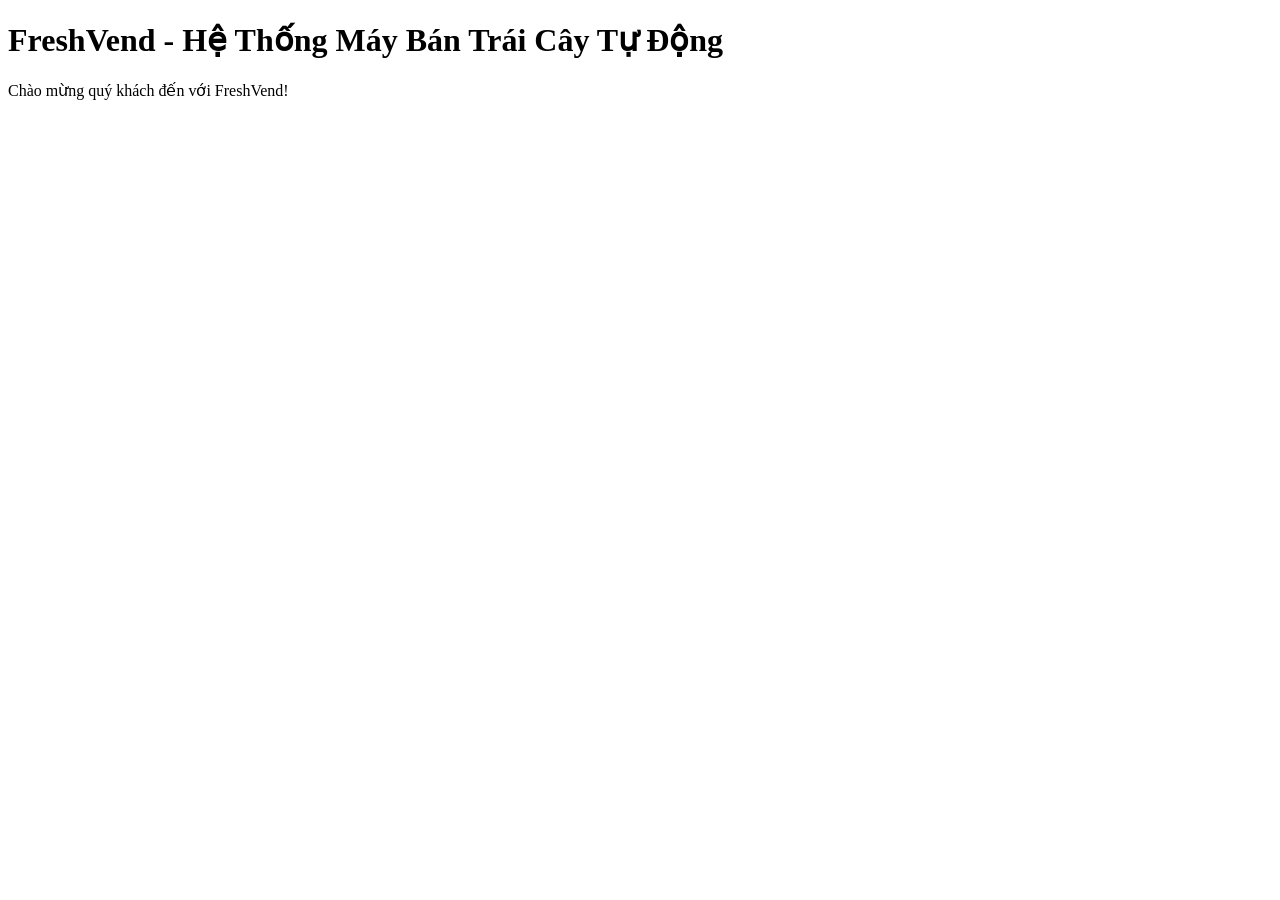
<file: frontend/templates/customer/index.html>
<!DOCTYPE html>
<html xmlns:th="http://www.thymeleaf.org">
<head>
    <meta charset="UTF-8">
    <title>FreshVend - Customer Portal</title>
    <link rel="stylesheet" th:href="@{/css/style.css}">
</head>
<body>
    <h1>FreshVend - Hệ Thống Máy Bán Trái Cây Tự Động</h1>
    <p>Chào mừng quý khách đến với FreshVend!</p>
</body>
</html>
</file>
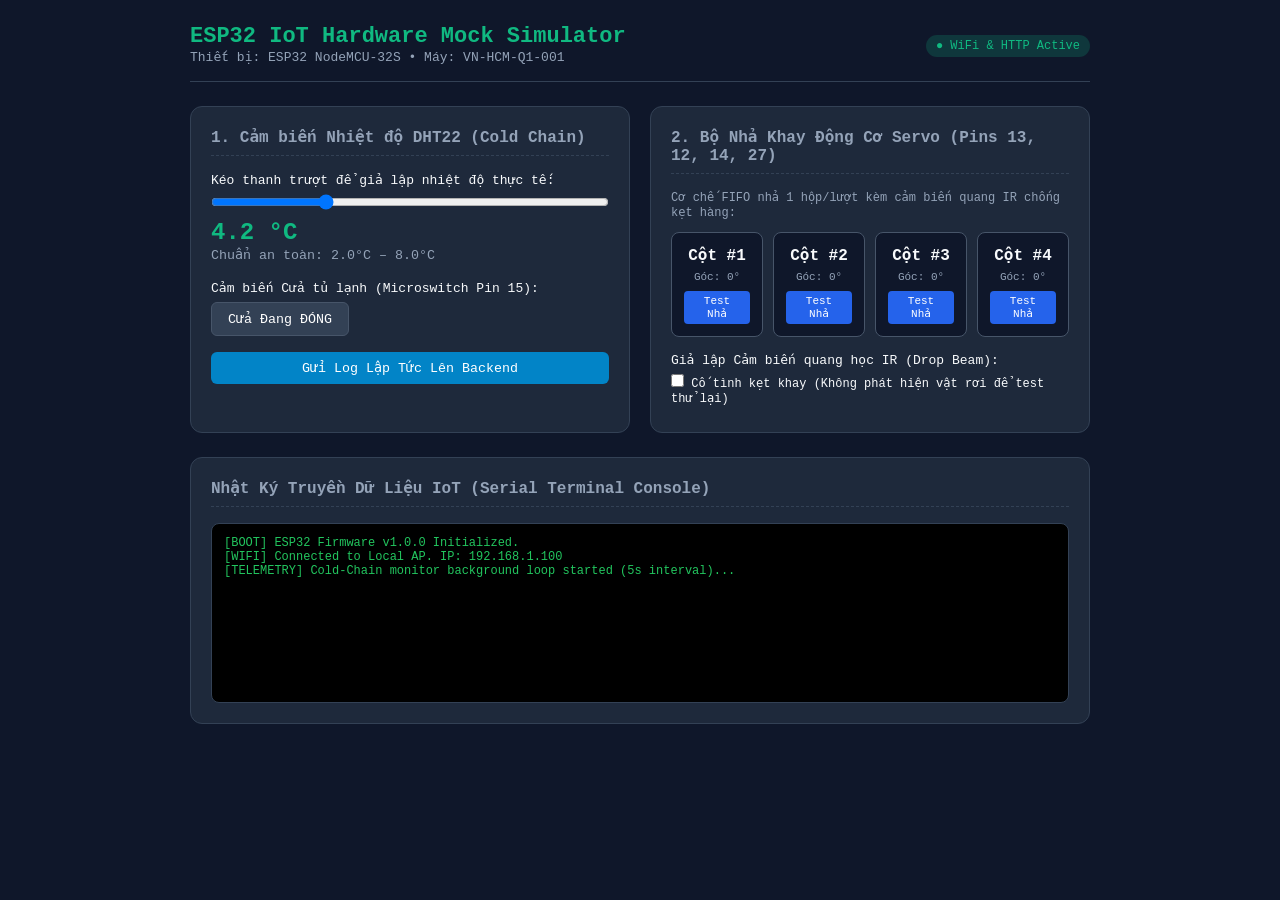
<file: iot/simulator.html>
<!DOCTYPE html>
<html lang="vi">
<head>
    <meta charset="UTF-8">
    <meta name="viewport" content="width=device-width, initial-scale=1.0">
    <title>FreshVend - Bảng Giả Lập Phần Cứng IoT ESP32 & Cảm Biến</title>
    <style>
        :root {
            --bg: #0f172a;
            --card: #1e293b;
            --accent: #10b981;
            --danger: #ef4444;
            --text: #f8fafc;
        }

        * {
            box-sizing: border-box;
            margin: 0;
            padding: 0;
            font-family: 'Consolas', 'Courier New', monospace;
        }

        body {
            background-color: var(--bg);
            color: var(--text);
            padding: 24px;
            display: flex;
            flex-direction: column;
            align-items: center;
        }

        .container {
            max-width: 900px;
            width: 100%;
        }

        header {
            display: flex;
            justify-content: space-between;
            align-items: center;
            border-bottom: 1px solid #334155;
            padding-bottom: 16px;
            margin-bottom: 24px;
        }

        h1 {
            color: var(--accent);
            font-size: 22px;
        }

        .grid {
            display: grid;
            grid-template-columns: 1fr 1fr;
            gap: 20px;
            margin-bottom: 24px;
        }

        .card {
            background: var(--card);
            border-radius: 12px;
            padding: 20px;
            border: 1px solid #334155;
        }

        h2 {
            font-size: 16px;
            margin-bottom: 16px;
            color: #94a3b8;
            border-bottom: 1px dashed #334155;
            padding-bottom: 8px;
        }

        .control-group {
            margin-bottom: 16px;
        }

        label {
            display: block;
            margin-bottom: 6px;
            font-size: 13px;
        }

        input[type="range"] {
            width: 100%;
            cursor: pointer;
        }

        .value-display {
            font-size: 24px;
            font-weight: bold;
            color: var(--accent);
            margin-top: 4px;
        }

        .value-display.alert {
            color: var(--danger);
        }

        .toggle-btn {
            padding: 8px 16px;
            border-radius: 6px;
            border: 1px solid #475569;
            background: #334155;
            color: white;
            cursor: pointer;
            font-family: inherit;
        }

        .toggle-btn.active {
            background: var(--accent);
            border-color: var(--accent);
        }

        .chute-grid {
            display: grid;
            grid-template-columns: repeat(4, 1fr);
            gap: 10px;
            margin-top: 10px;
        }

        .chute-box {
            background: #0f172a;
            border: 1px solid #475569;
            border-radius: 8px;
            padding: 12px;
            text-align: center;
        }

        .servo-status {
            font-size: 11px;
            margin-top: 6px;
            color: #94a3b8;
        }

        .btn-dispense {
            margin-top: 8px;
            padding: 4px 8px;
            font-size: 11px;
            background: #2563eb;
            color: white;
            border: none;
            border-radius: 4px;
            cursor: pointer;
        }

        .log-box {
            background: #000;
            border: 1px solid #334155;
            border-radius: 8px;
            padding: 12px;
            height: 180px;
            overflow-y: auto;
            font-size: 12px;
            color: #22c55e;
        }
    </style>
</head>
<body>

<div class="container">
    <header>
        <div>
            <h1>ESP32 IoT Hardware Mock Simulator</h1>
            <p style="font-size: 13px; color: #94a3b8;">Thiết bị: ESP32 NodeMCU-32S &bull; Máy: VN-HCM-Q1-001</p>
        </div>
        <div>
            <span style="background: rgba(16,185,129,0.2); color: #10b981; padding: 4px 10px; border-radius: 12px; font-size: 12px;">
                ● WiFi &amp; HTTP Active
            </span>
        </div>
    </header>

    <div class="grid">
        <!-- Cảm biến nhiệt độ DHT22 & Chuỗi lạnh -->
        <div class="card">
            <h2>1. Cảm biến Nhiệt độ DHT22 (Cold Chain)</h2>
            <div class="control-group">
                <label for="tempSlider">Kéo thanh trượt để giả lập nhiệt độ thực tế:</label>
                <input type="range" id="tempSlider" min="0" max="15" step="0.1" value="4.2" oninput="updateTemp(this.value)">
                <div class="value-display" id="tempDisplay">4.2 °C</div>
                <small id="tempWarning" style="color: #94a3b8;">Chuẩn an toàn: 2.0°C &ndash; 8.0°C</small>
            </div>

            <div class="control-group">
                <label>Cảm biến Cửa tủ lạnh (Microswitch Pin 15):</label>
                <button class="toggle-btn" id="doorBtn" onclick="toggleDoor()">Cửa Đang ĐÓNG</button>
            </div>

            <button class="toggle-btn" style="background: #0284c7; width: 100%; border: none;" onclick="sendManualTelemetry()">
                Gửi Log Lập Tức Lên Backend
            </button>
        </div>

        <!-- 4 Động cơ Servo nhả khay & Cảm biến hồng ngoại -->
        <div class="card">
            <h2>2. Bộ Nhả Khay Động Cơ Servo (Pins 13, 12, 14, 27)</h2>
            <p style="font-size: 12px; color: #94a3b8; margin-bottom: 12px;">Cơ chế FIFO nhả 1 hộp/lượt kèm cảm biến quang IR chống kẹt hàng:</p>

            <div class="chute-grid">
                <div class="chute-box">
                    <strong>Cột #1</strong>
                    <div class="servo-status" id="servo1">Góc: 0°</div>
                    <button class="btn-dispense" onclick="simulateDispense(1)">Test Nhả</button>
                </div>
                <div class="chute-box">
                    <strong>Cột #2</strong>
                    <div class="servo-status" id="servo2">Góc: 0°</div>
                    <button class="btn-dispense" onclick="simulateDispense(2)">Test Nhả</button>
                </div>
                <div class="chute-box">
                    <strong>Cột #3</strong>
                    <div class="servo-status" id="servo3">Góc: 0°</div>
                    <button class="btn-dispense" onclick="simulateDispense(3)">Test Nhả</button>
                </div>
                <div class="chute-box">
                    <strong>Cột #4</strong>
                    <div class="servo-status" id="servo4">Góc: 0°</div>
                    <button class="btn-dispense" onclick="simulateDispense(4)">Test Nhả</button>
                </div>
            </div>

            <div style="margin-top: 15px;">
                <label>Giả lập Cảm biến quang học IR (Drop Beam):</label>
                <label style="font-size: 12px; cursor: pointer;">
                    <input type="checkbox" id="jamCheck"> Cố tình kẹt khay (Không phát hiện vật rơi để test thử lại)
                </label>
            </div>
        </div>
    </div>

    <!-- Hộp ghi log thời gian thực -->
    <div class="card">
        <h2>Nhật Ký Truyền Dữ Liệu IoT (Serial Terminal Console)</h2>
        <div class="log-box" id="serialLogs">
            [BOOT] ESP32 Firmware v1.0.0 Initialized.<br>
            [WIFI] Connected to Local AP. IP: 192.168.1.100<br>
            [TELEMETRY] Cold-Chain monitor background loop started (5s interval)...<br>
        </div>
    </div>
</div>

<script>
    let currentTemp = 4.2;
    let isDoorOpen = false;

    function log(msg) {
        const box = document.getElementById("serialLogs");
        const time = new Date().toLocaleTimeString();
        box.innerHTML += `[${time}] ${msg}<br>`;
        box.scrollTop = box.scrollHeight;
    }

    function updateTemp(val) {
        currentTemp = parseFloat(val);
        const display = document.getElementById("tempDisplay");
        const warning = document.getElementById("tempWarning");
        display.innerText = currentTemp.toFixed(1) + " °C";

        if (currentTemp < 2.0 || currentTemp > 8.0) {
            display.classList.add("alert");
            warning.innerText = "⚠ CẢNH BÁO: Vi phạm chuỗi lạnh! Ngưỡng cho phép: 2-8°C!";
            warning.style.color = "#ef4444";
        } else {
            display.classList.remove("alert");
            warning.innerText = "✓ An toàn: Nằm trong dải nhiệt độ bảo quản tươi 2.0°C - 8.0°C";
            warning.style.color = "#10b981";
        }
    }

    function toggleDoor() {
        isDoorOpen = !isDoorOpen;
        const btn = document.getElementById("doorBtn");
        btn.innerText = isDoorOpen ? "Cửa Đang MỞ (Cảnh báo)" : "Cửa Đang ĐÓNG";
        btn.classList.toggle("active", isDoorOpen);
        log(`Door sensor state changed: ${isDoorOpen ? "OPEN" : "CLOSED"}`);
    }

    function sendManualTelemetry() {
        log(`Sending telemetry to Backend: Temp=${currentTemp}°C, Door=${isDoorOpen}`);
        fetch("http://localhost:8080/api/telemetry/report", {
            method: "POST",
            headers: { "Content-Type": "application/json" },
            body: JSON.stringify({
                machineCode: "VN-HCM-Q1-001",
                temperature: currentTemp,
                humidity: 65.0,
                doorOpened: isDoorOpen
            })
        }).then(r => r.json())
          .then(data => log(`Backend ACK: ${JSON.stringify(data)}`))
          .catch(() => log(`[OFFLINE] Không thể kết nối Backend (:8080) - Dữ liệu đã lưu cache cục bộ.`));
    }

    function simulateDispense(col) {
        const statusEl = document.getElementById(`servo${col}`);
        const isJam = document.getElementById("jamCheck").checked;
        log(`Triggering Servo Column #${col}... Rotating to 180°`);
        statusEl.innerText = "Góc: 180° (Mở)";

        setTimeout(() => {
            statusEl.innerText = "Góc: 0° (Đóng)";
            if (isJam) {
                log(`[ALERT] Cảm biến quang IR không phát hiện hộp rơi! Đang kích hoạt thử lại lần 2...`);
                setTimeout(() => {
                    log(`[CRITICAL] Thử lại thất bại! Cột #${col} bị KẸT HÀNG (JAMMED). Đã gửi thông báo hoàn tiền.`);
                }, 1500);
            } else {
                log(`[SUCCESS] Cảm biến IR phát hiện hộp quả rơi thành công. Giao dịch hoàn tất!`);
            }
        }, 1200);
    }

    // Auto send telemetry every 5s
    setInterval(() => {
        // slightly fluctuate temp +- 0.05
        currentTemp += (Math.random() - 0.5) * 0.1;
        updateTemp(currentTemp);
        sendManualTelemetry();
    }, 5000);
</script>

</body>
</html>
</file>
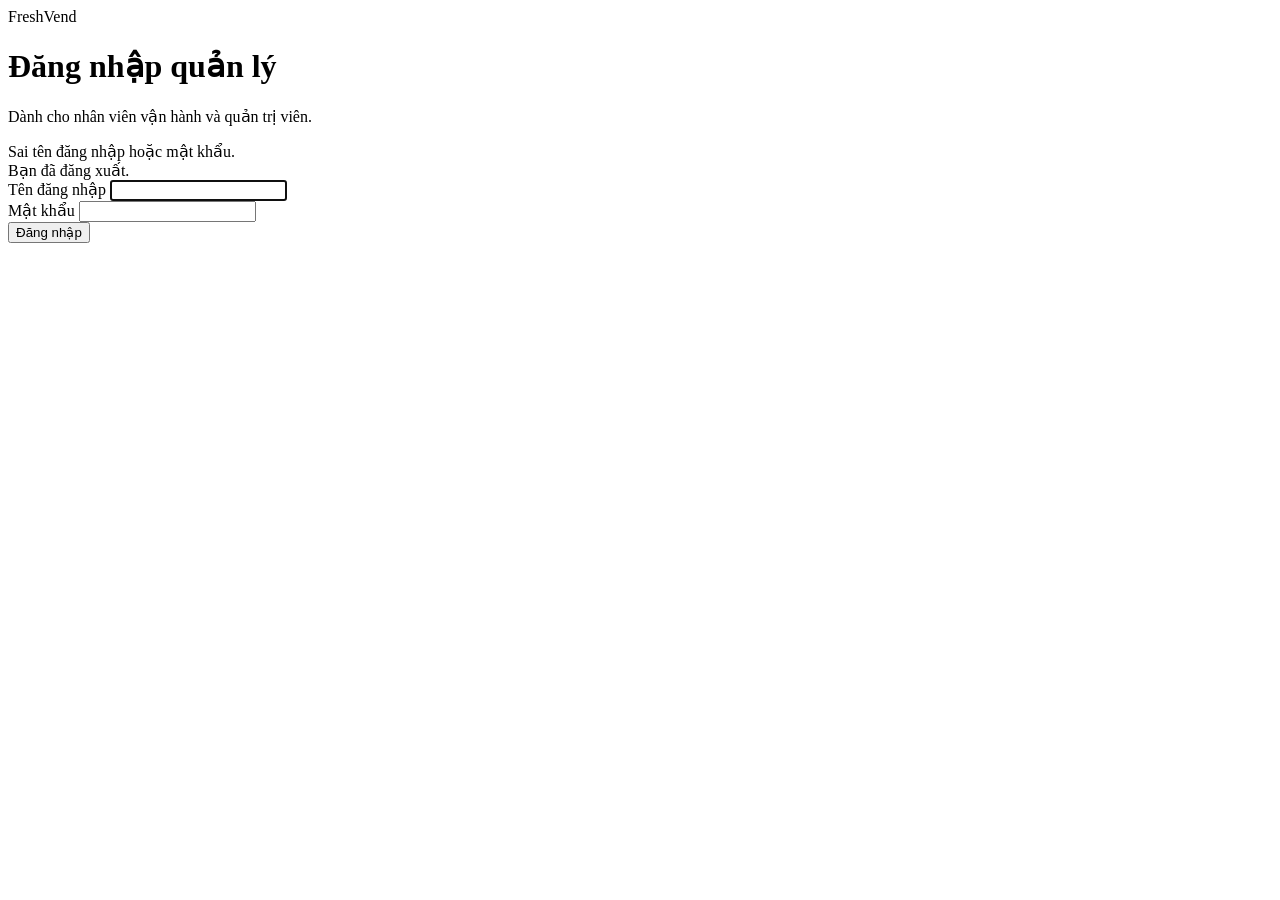
<file: freshvend/src/main/resources/templates/login.html>
<!DOCTYPE html>
<html lang="vi" xmlns:th="http://www.thymeleaf.org">
<head>
  <meta charset="UTF-8">
  <meta name="viewport" content="width=device-width, initial-scale=1">
  <title>Đăng nhập - FreshVend</title>
  <th:block th:replace="~{fragments/head :: assets}"/>
</head>
<body>
<main class="auth">
  <div class="auth__card">
    <a class="brand" th:href="@{/}">FreshVend</a>
    <h1>Đăng nhập quản lý</h1>
    <p class="muted">Dành cho nhân viên vận hành và quản trị viên.</p>
    <div class="alert alert--error" role="alert" th:if="${param.error}">Sai tên đăng nhập hoặc mật khẩu.</div>
    <div class="alert alert--ok" role="status" th:if="${param.logout}">Bạn đã đăng xuất.</div>
    <!-- Tên field username/password khớp mặc định của Spring Security. th:action tự thêm CSRF token. -->
    <form th:action="@{/login}" method="post">
      <div class="field">
        <label for="username">Tên đăng nhập</label>
        <input id="username" name="username" type="text" autocomplete="username" required autofocus>
      </div>
      <div class="field">
        <label for="password">Mật khẩu</label>
        <input id="password" name="password" type="password" autocomplete="current-password" required>
      </div>
      <button class="btn btn--block" type="submit">Đăng nhập</button>
    </form>
  </div>
</main>
</body>
</html>
</file>
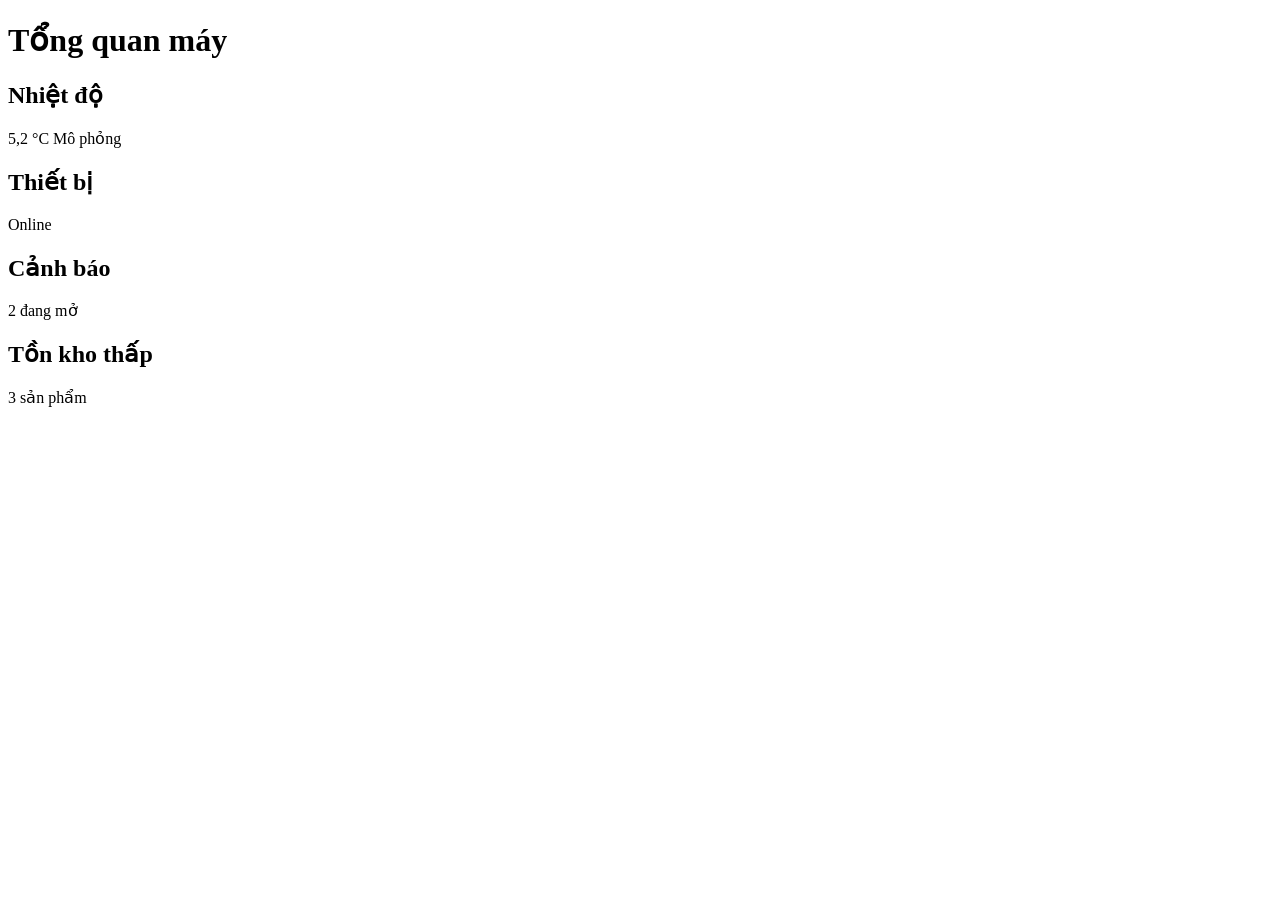
<file: freshvend/src/main/resources/templates/demo/admin.html>
<!DOCTYPE html>
<!-- Mẫu cho FE2/FE3: trang quản lý. Đổi 'dashboard' thành mục menu cần sáng. -->
<html th:replace="~{layout/admin :: layout(~{::title}, ~{::main}, 'dashboard')}" xmlns:th="http://www.thymeleaf.org">
<head><title>Tổng quan - FreshVend quản lý</title></head>
<body>
<main class="container">
  <h1>Tổng quan máy</h1>
  <div class="grid">
    <div class="panel"><h2>Nhiệt độ</h2><p>5,2 °C <span class="badge badge--sim">Mô phỏng</span></p></div>
    <div class="panel"><h2>Thiết bị</h2><p><span class="badge badge--ok">Online</span></p></div>
    <div class="panel"><h2>Cảnh báo</h2><p><span class="badge badge--warn">2 đang mở</span></p></div>
    <div class="panel"><h2>Tồn kho thấp</h2><p>3 sản phẩm</p></div>
  </div>
</main>
</body>
</html>
</file>
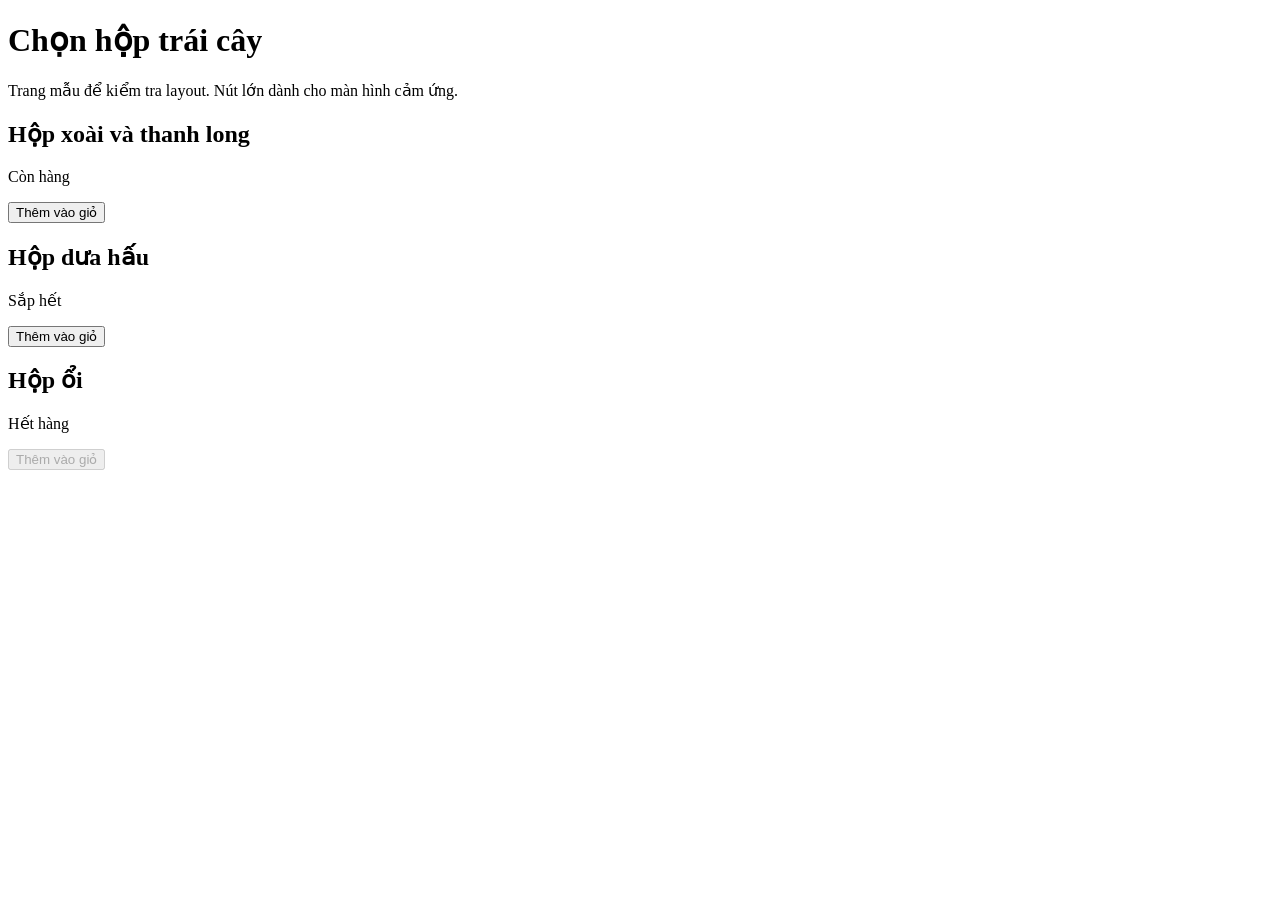
<file: freshvend/src/main/resources/templates/demo/customer.html>
<!DOCTYPE html>
<!-- Mẫu cho FE1: copy cấu trúc này cho trang sản phẩm. Đổi 'products' thành mục menu cần sáng. -->
<html th:replace="~{layout/main :: layout(~{::title}, ~{::main}, 'products')}" xmlns:th="http://www.thymeleaf.org">
<head><title>Demo giao diện khách - FreshVend</title></head>
<body>
<main class="container">
  <h1>Chọn hộp trái cây</h1>
  <p class="muted">Trang mẫu để kiểm tra layout. Nút lớn dành cho màn hình cảm ứng.</p>
  <div class="grid">
    <div class="panel">
      <h2>Hộp xoài và thanh long</h2>
      <p><span class="badge badge--ok">Còn hàng</span></p>
      <button class="btn btn--lg btn--block" type="button">Thêm vào giỏ</button>
    </div>
    <div class="panel">
      <h2>Hộp dưa hấu</h2>
      <p><span class="badge badge--warn">Sắp hết</span></p>
      <button class="btn btn--lg btn--block" type="button">Thêm vào giỏ</button>
    </div>
    <div class="panel">
      <h2>Hộp ổi</h2>
      <p><span class="badge badge--off">Hết hàng</span></p>
      <button class="btn btn--lg btn--block" type="button" disabled>Thêm vào giỏ</button>
    </div>
  </div>
</main>
</body>
</html>
</file>
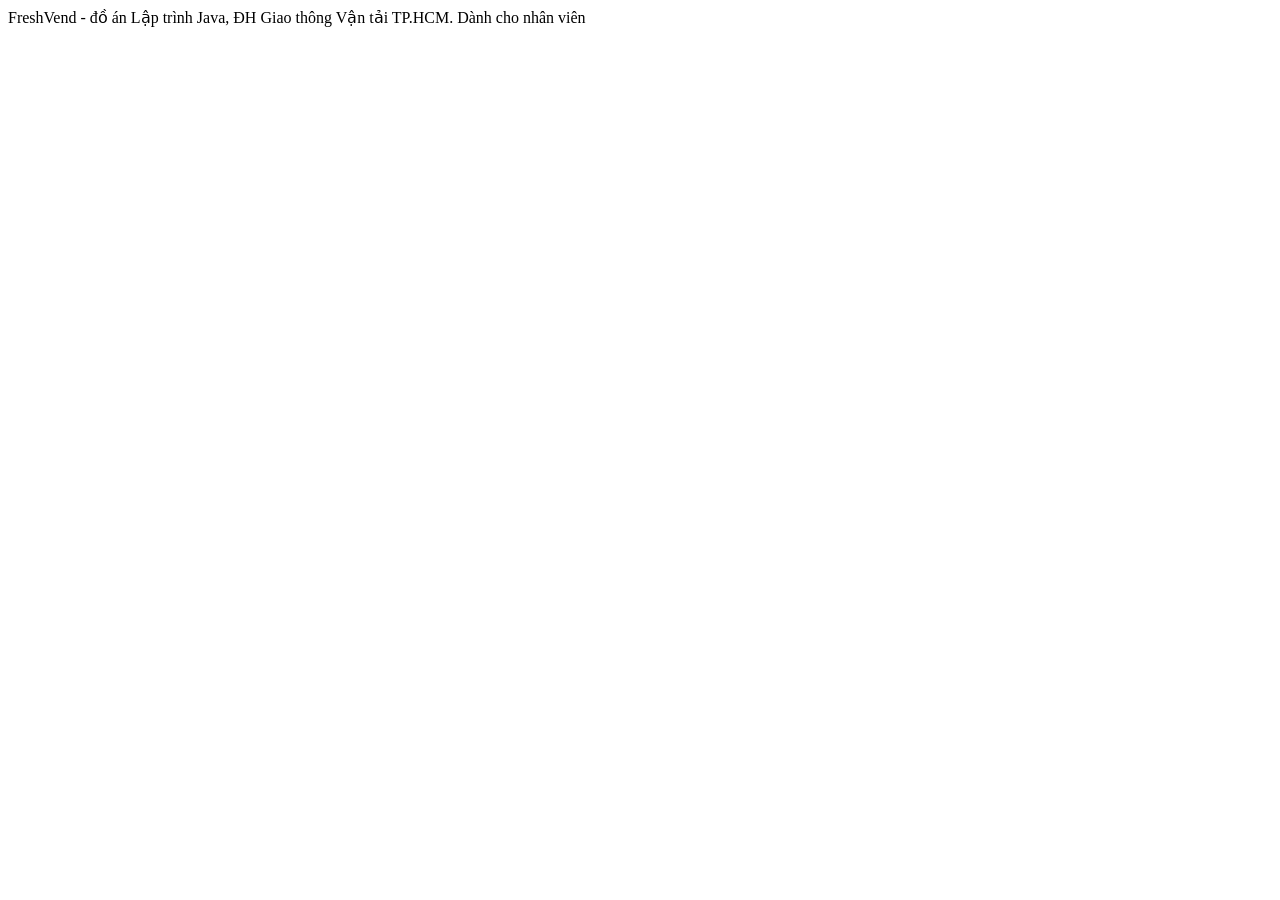
<file: freshvend/src/main/resources/templates/fragments/footer.html>
<!DOCTYPE html>
<html xmlns:th="http://www.thymeleaf.org">
<body>
<footer class="site-footer" th:fragment="footer">
  <div class="container">
    FreshVend - đồ án Lập trình Java, ĐH Giao thông Vận tải TP.HCM.
    <a th:href="@{/login}">Dành cho nhân viên</a>
  </div>
</footer>
</body>
</html>
</file>
